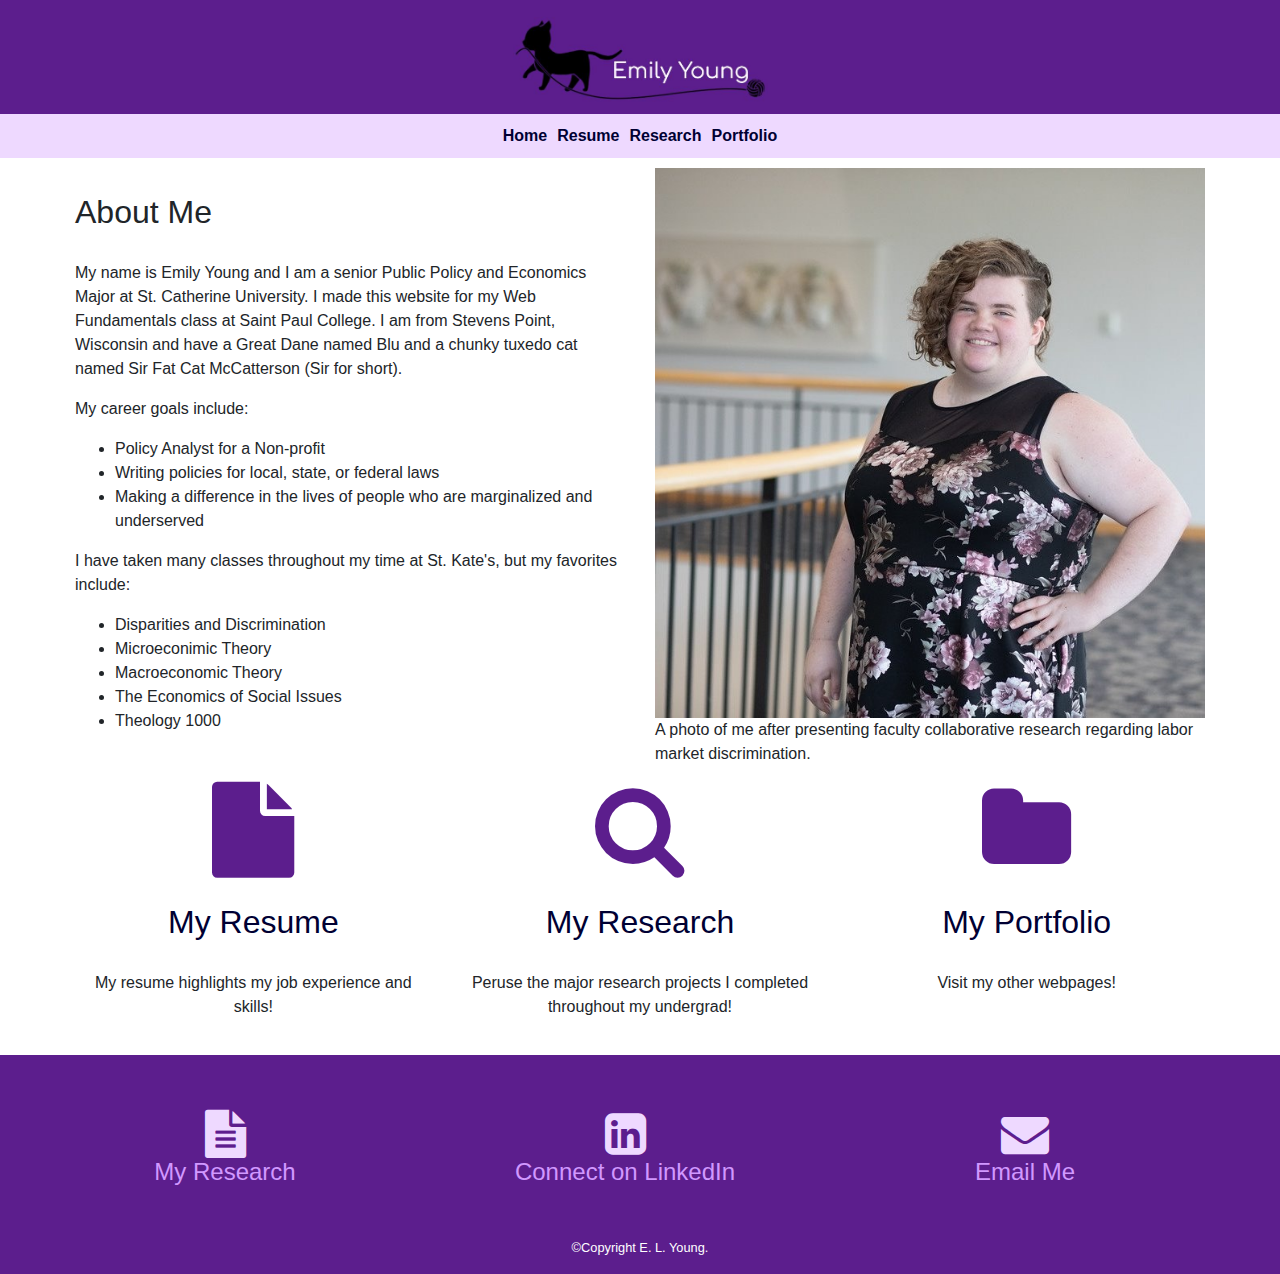
<file: index.html>
<!DOCTYPE html>
<html lang="en">

<head>
	<meta name="viewport" content="width=device-width, initial-scale=1.0">
	<link rel="stylesheet" href="https://cdnjs.cloudflare.com/ajax/libs/font-awesome/4.7.0/css/font-awesome.min.css">
	<link rel="stylesheet" href="https://cdn.jsdelivr.net/npm/bootstrap@4.6.1/dist/css/bootstrap.min.css">
	<link rel="stylesheet" href="final.css">
	<meta charset="utf-8">
	<title>Emily's Portfolio</title>
	<meta name="description" content="This page is the introduction to my final portfolio website.">
</head>
<body>
	<header>
		<img src="images/header.jpg" height="100px" width="275px" alt="cat with ball of yarn Emily Young" class="img-fluid logo">
	</header>
	<nav>
		<ul class="hotbar">
			<li><a href="index.html">Home</a></li>
			<li><a href="resume.html">Resume</a></li>
			<li><a href="table.html">Research</a></li>
			<li><a href="portfolio.html">Portfolio</a></li>
		</ul>
	</nav>
<main>
	<div class="container-fluid">
		<div class="row">
			<div class="col-sm-6">
			<h2>About Me</h2>
			<p>My name is Emily Young and I am a senior Public Policy and Economics Major at St. Catherine University. I made this website for my Web Fundamentals class at Saint Paul College. I am from Stevens Point, Wisconsin and have a Great Dane named Blu and a chunky tuxedo cat named Sir Fat Cat McCatterson (Sir for short).</p>
			<p>My career goals include:</p>
			<ul>
				<li>Policy Analyst for a Non-profit</li>
				<li>Writing policies for local, state, or federal laws</li>
				<li>Making a difference in the lives of people who are marginalized and underserved</li>
			</ul>
			<p>I have taken many classes throughout my time at St. Kate's, but my favorites include:</p>
			<ul>
				<li>Disparities and Discrimination</li>
				<li>Microeconimic Theory</li>
				<li>Macroeconomic Theory</li>
				<li>The Economics of Social Issues</li>
				<li>Theology 1000</li>
			</ul>
		</div>
		<div class="col-sm-6">
			<img src="images/my-photo.jpg" alt="A photo of me" height="200" width="auto" class="img-fluid photo-sp">
			<p>A photo of me after presenting faculty collaborative research regarding labor market discrimination.</p>
		</div>
	</div>
	<div class="row big-3">
		<div class="col-sm-4">
			<a href="resume.html">
				<i class="fa fa-file" aria-hidden="true"></i>
			<h2>My Resume</h2></a>
			<p>My resume highlights my job experience and skills!</p>
		</div>
		<div class="col-sm-4">
			<a href="table.html">
				<i class="fa fa-search" aria-hidden="true"></i>
			<h2>My Research</h2></a>
			<p>Peruse the major research projects I completed throughout my undergrad!</p>
		</div>
		<div class="col-sm-4">
			<a href="portfolio.html">
				<i class="fa fa-folder" aria-hidden="true"></i>
			<h2>My Portfolio</h2></a>
			<p>Visit my other webpages!</p>
		</div>
	</div>

<!-- need to resize imgs
<h2>My pets!</h2>
<p>Featuring Blu the Great Dane, Sir the tuxedo cat, and a couple of the tropical fish I have!</p>
<div class="gallery row">
	<div class="col-sm-9">
	<div class="preview">
		<img id="preview" src="images/fish1.jpg" height="300" width="200" alt="two fish">
	</div>
</div>
<div class="col-sm-3">
	<div class="gallery-thumbnails">
		<img onclick="document.getElementById('preview').src=document.getElementById('img1').src" id="img1" src="images/sir1.jpg" alt="Black tuxedo cat">
-->

</main>
<footer>
	<div class="inner-footer">
	<div class="row icons">
		<div class="col-sm-4">
			<a href="table.html"><i class="fa fa-file-text" aria-hidden="true"></i>
			<h4>My Research</h4>
			</a>
		</div>
		<div class="col-sm-4">
			<a href="https://www.linkedin.com/in/emily-young-2022/"><i class="fa fa-linkedin-square" aria-hidden="true"></i>
			<h4>Connect on LinkedIn</h4>
			</a>
		</div>
		<div class="col-sm-4">
			<a href="mailto:emilyyoung2018@gmail.com"><i class="fa fa-envelope" aria-hidden="true"></i>
			<h4>Email Me</h4>
			</a>
		</div>
	</div>
	<small>©Copyright E. L. Young.</small>
</div>
</footer>
<!--jQuery, Popper, and Bootstrap Javascript files-->
<script src="https://cdn.jsdelivr.net/npm/jquery@3.6.0/dist/jquery.slim.min.js"></script>
<script src="https://cdn.jsdelivr.net/npm/popper.js@1.16.1/dist/umd/popper.min.js"></script>
<script src="https://cdn.jsdelivr.net/npm/bootstrap@4.6.1/dist/js/bootstrap.bundle.min.js"></script>
</body>
</html>
</file>
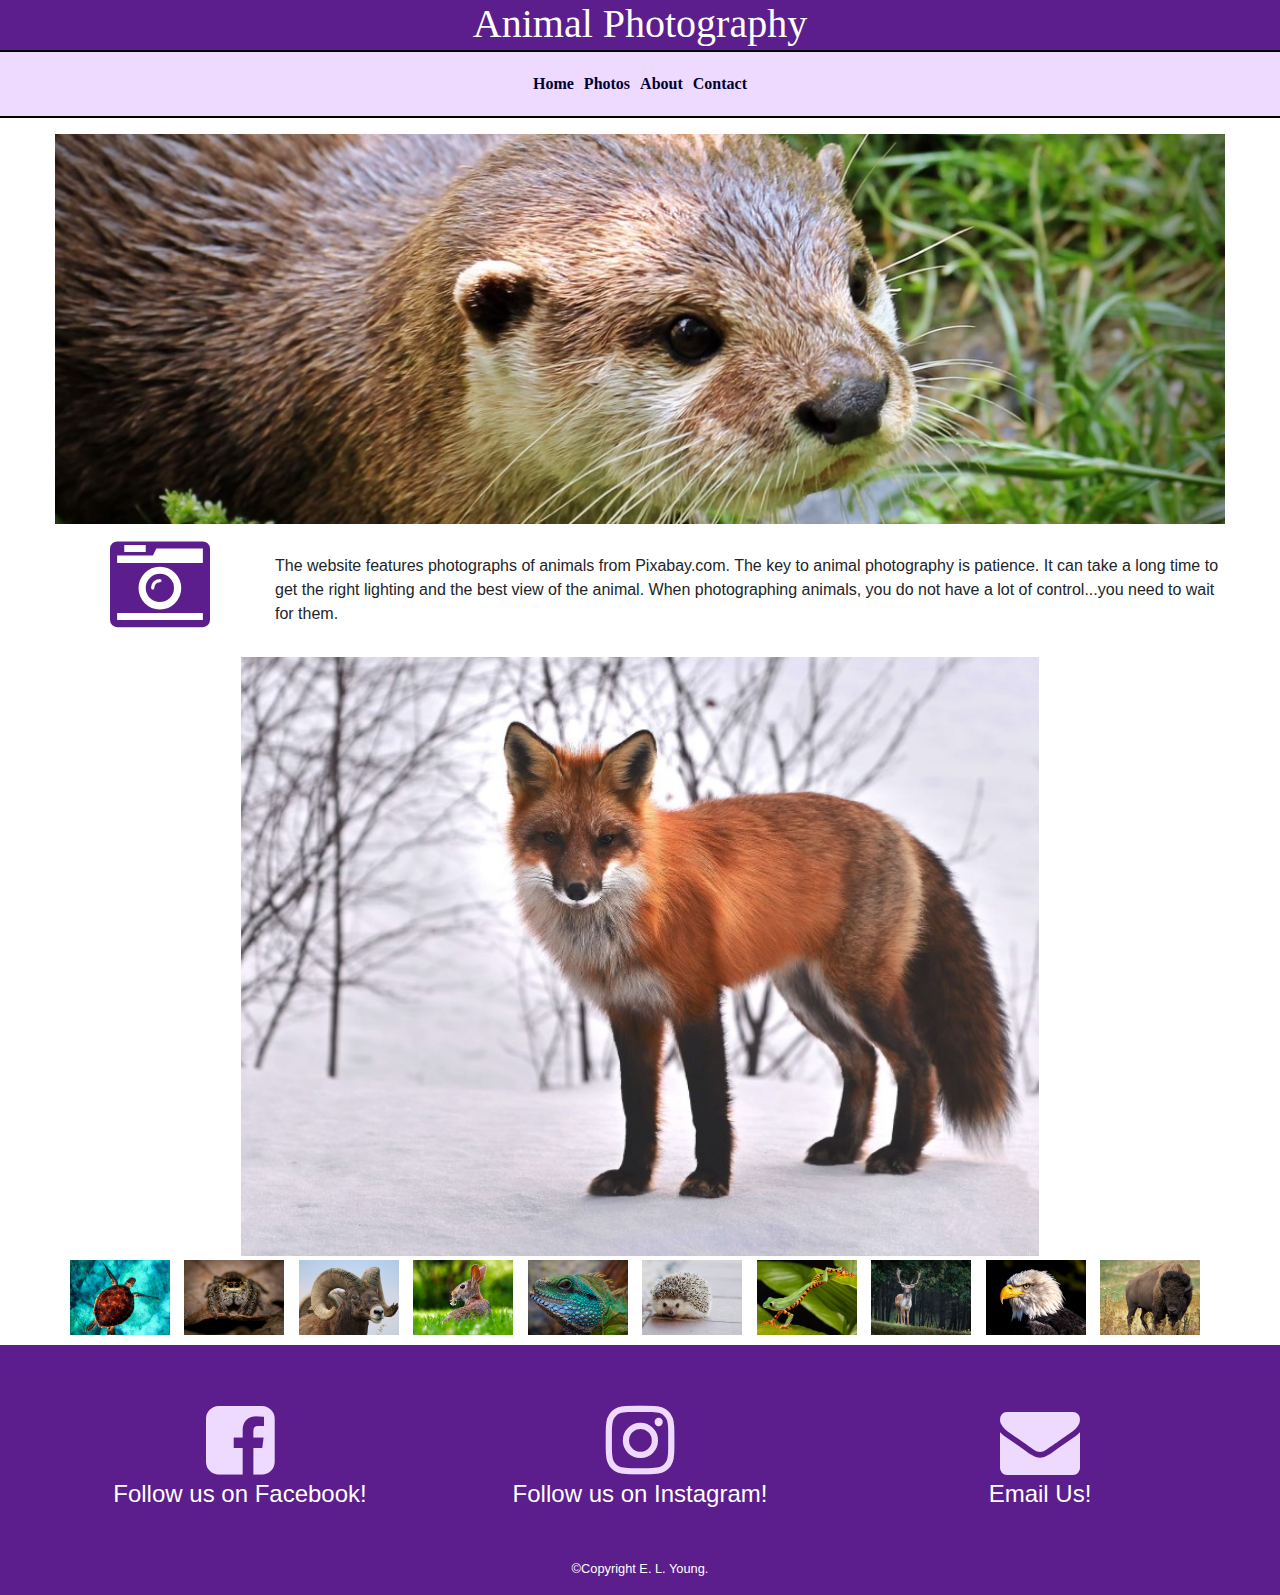
<file: animals/index.html>
<!DOCTYPE html>
<html lang="en">

<head>
	<meta name="viewport" content="width=device-width, initial-scale=1.0">
	<link rel="stylesheet" href="https://cdnjs.cloudflare.com/ajax/libs/font-awesome/4.7.0/css/font-awesome.min.css">
	<link rel="stylesheet" href="https://cdn.jsdelivr.net/npm/bootstrap@4.6.1/dist/css/bootstrap.min.css">
	<link rel="stylesheet" href="style.css">
	<meta charset="utf-8">
	<title>Animal Photography</title>
	<meta name="description" content="Wildlife Photography">
</head>
<body>
	<header>
		<h1>Animal Photography</h1>
	</header>
	<nav>
		<ul class="hotbar">
			<li><a href="index.html">Home</a></li>
			<li><a href="resume.html">Photos</a></li>
			<li><a href="table.html">About</a></li>
			<li><a href="form.html">Contact</a></li>
		</ul>
	</nav>
<main>
<div class="container-fluid">
	<div class="row">
		<div class="col-sm-12">
			<img src="images/otter.jpg" class="img-fluid" alt="otter">
		</div>
		<div class="col-sm-2">
			<i class="fa fa-camera-retro" aria-hidden="true"></i>
		</div>
		<div class="col-sm-10">
			<blockquote>
				<p>The website features photographs of animals from Pixabay.com. The key to animal photography is patience. It can take a long time to get the right lighting and the best view of the animal. When photographing animals, you do not have a lot of control...you need to wait for them.</p>
			</blockquote>
		</div>
	</div>
	<div class="row">
		<div class="col-sm-12">
			<div class="gallery">
				<div class="preview">
					<img id="preview" src="images/fox.jpg" style="display:block;margin:0 auto;" alt="fox" height="600" width="800">
				</div>
				<div class="gallery-thumbnails" style="margin:0 auto;text-align: center">
					<img onclick="document.getElementById('preview').src=document.getElementById('img1').src" id="img1" src="images/turtle.jpg" alt="sea turtle">
					<img onclick="document.getElementById('preview').src=document.getElementById('img2').src" id="img2" src="images/spider.jpg" alt="spider">
					<img onclick="document.getElementById('preview').src=document.getElementById('img3').src" id="img3" src="images/sheep.jpg" alt="sheep">
					<img onclick="document.getElementById('preview').src=document.getElementById('img4').src" id="img4" src="images/rabbit.jpg" alt="rabbit">
					<img onclick="document.getElementById('preview').src=document.getElementById('img5').src" id="img5" src="images/lizard.jpg" alt="lizard">
					<img onclick="document.getElementById('preview').src=document.getElementById('img6').src" id="img6" src="images/hedgehog.jpg" alt="hedgehog">
					<img onclick="document.getElementById('preview').src=document.getElementById('img7').src" id="img7" src="images/frog.jpg" alt="frog">
					<img onclick="document.getElementById('preview').src=document.getElementById('img8').src" id="img9" src="images/fallow-deer.jpg" alt="fallow deer">
					<img onclick="document.getElementById('preview').src=document.getElementById('img9').src" id="img9" src="images/eagle.jpg" alt="bald eagle">
					<img onclick="document.getElementById('preview').src=document.getElementById('img10').src" id="img10" src="images/bison.jpg" alt="bison">
				</div>
			</div>
		</div>
	</div>
</div>
</main>
<footer>
	<div class="row icons">
		<div class="col-sm-4">
			<a href="https:/facebook.com"><i class="fa fa-facebook-square" aria-hidden="true"></i>
			<h4>Follow us on Facebook!</h4>
			</a>
		</div>
		<div class="col-sm-4">
			<a href="https://instagram.com"><i class="fa fa-instagram" aria-hidden="true"></i>
			<h4>Follow us on Instagram!</h4>
			</a>
		</div>
		<div class="col-sm-4">
			<a href="mailto:emilyyoung2018@gmail.com"><i class="fa fa-envelope" aria-hidden="true"></i>
			<h4>Email Us!</h4>
			</a>
		</div>
	</div>
	<small>©Copyright E. L. Young.</small>
</footer>
<!--jQuery, Popper, and Bootstrap Javascript files-->
<script src="https://cdn.jsdelivr.net/npm/jquery@3.6.0/dist/jquery.slim.min.js"></script>
<script src="https://cdn.jsdelivr.net/npm/popper.js@1.16.1/dist/umd/popper.min.js"></script>
<script src="https://cdn.jsdelivr.net/npm/bootstrap@4.6.1/dist/js/bootstrap.bundle.min.js"></script>
</body>
</html>
</file>
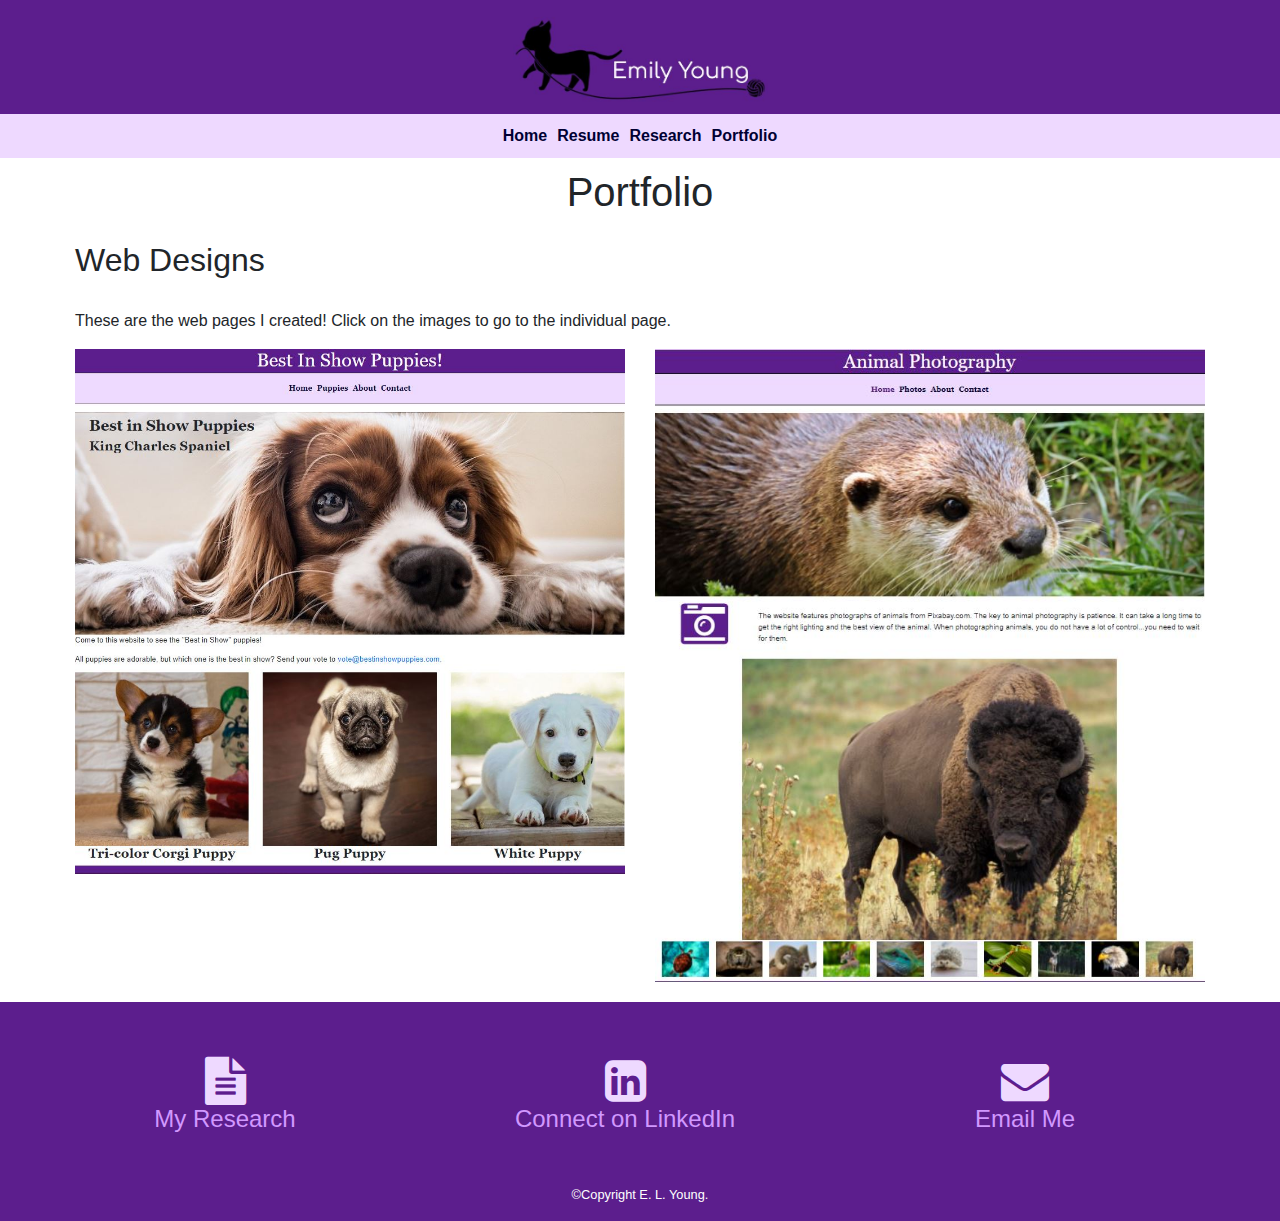
<file: portfolio.html>
<!DOCTYPE html>
<html lang="en">

<head>
	<meta name="viewport" content="width=device-width, initial-scale=1.0">
	<link rel="stylesheet" href="https://cdnjs.cloudflare.com/ajax/libs/font-awesome/4.7.0/css/font-awesome.min.css">
	<link rel="stylesheet" href="https://cdn.jsdelivr.net/npm/bootstrap@4.6.1/dist/css/bootstrap.min.css">
	<link rel="stylesheet" href="final.css">
	<meta charset="utf-8">
	<title>Emily's Portfolio</title>
	<meta name="description" content="This page is the introduction to my final portfolio website.">
</head>
<body>
	<header>
		<img src="images/header.jpg" height="100px" width="275px" alt="cat with ball of yarn Emily Young" class="img-fluid logo">
	</header>
	<nav>
		<ul class="hotbar">
			<li><a href="index.html">Home</a></li>
			<li><a href="resume.html">Resume</a></li>
			<li><a href="table.html">Research</a></li>
			<li><a href="portfolio.html">Portfolio</a></li>
		</ul>
	</nav>
<main>
<div class="container-fluid">
	<div class="row">
		<div class="col-sm-12">
			<h1>Portfolio</h1>
			<h2>Web Designs</h2>
			<p>These are the web pages I created! Click on the images to go to the individual page.</p>
		</div>
	</div>
	<div class="row">
		<div class="col-sm-6">
			<a href="puppies/puppies.html"><img src="images/portfolio-puppies.jpg" class="img-fluid example" height="600" width="600"></a>
		</div>
		<div class="col-sm-6">
			<a href="animals/index.html"><img src="images/portfolio-animals.jpg" class="img-fluid example" height="600" width="600"></a>
		</div>
	</div>
</main>
<footer>
	<div class="inner-footer">
	<div class="row icons">
		<div class="col-sm-4">
			<a href="table.html"><i class="fa fa-file-text" aria-hidden="true"></i>
			<h4>My Research</h4>
			</a>
		</div>
		<div class="col-sm-4">
			<a href="https://www.linkedin.com/in/emily-young-2022/"><i class="fa fa-linkedin-square" aria-hidden="true"></i>
			<h4>Connect on LinkedIn</h4>
			</a>
		</div>
		<div class="col-sm-4">
			<a href="mailto:emilyyoung2018@gmail.com"><i class="fa fa-envelope" aria-hidden="true"></i>
			<h4>Email Me</h4>
			</a>
		</div>
	</div>
	<small>©Copyright E. L. Young.</small>
</div>
</footer>
</footer>
<!--jQuery, Popper, and Bootstrap Javascript files-->
<script src="https://cdn.jsdelivr.net/npm/jquery@3.6.0/dist/jquery.slim.min.js"></script>
<script src="https://cdn.jsdelivr.net/npm/popper.js@1.16.1/dist/umd/popper.min.js"></script>
<script src="https://cdn.jsdelivr.net/npm/bootstrap@4.6.1/dist/js/bootstrap.bundle.min.js"></script>
</body>
</html>
</file>
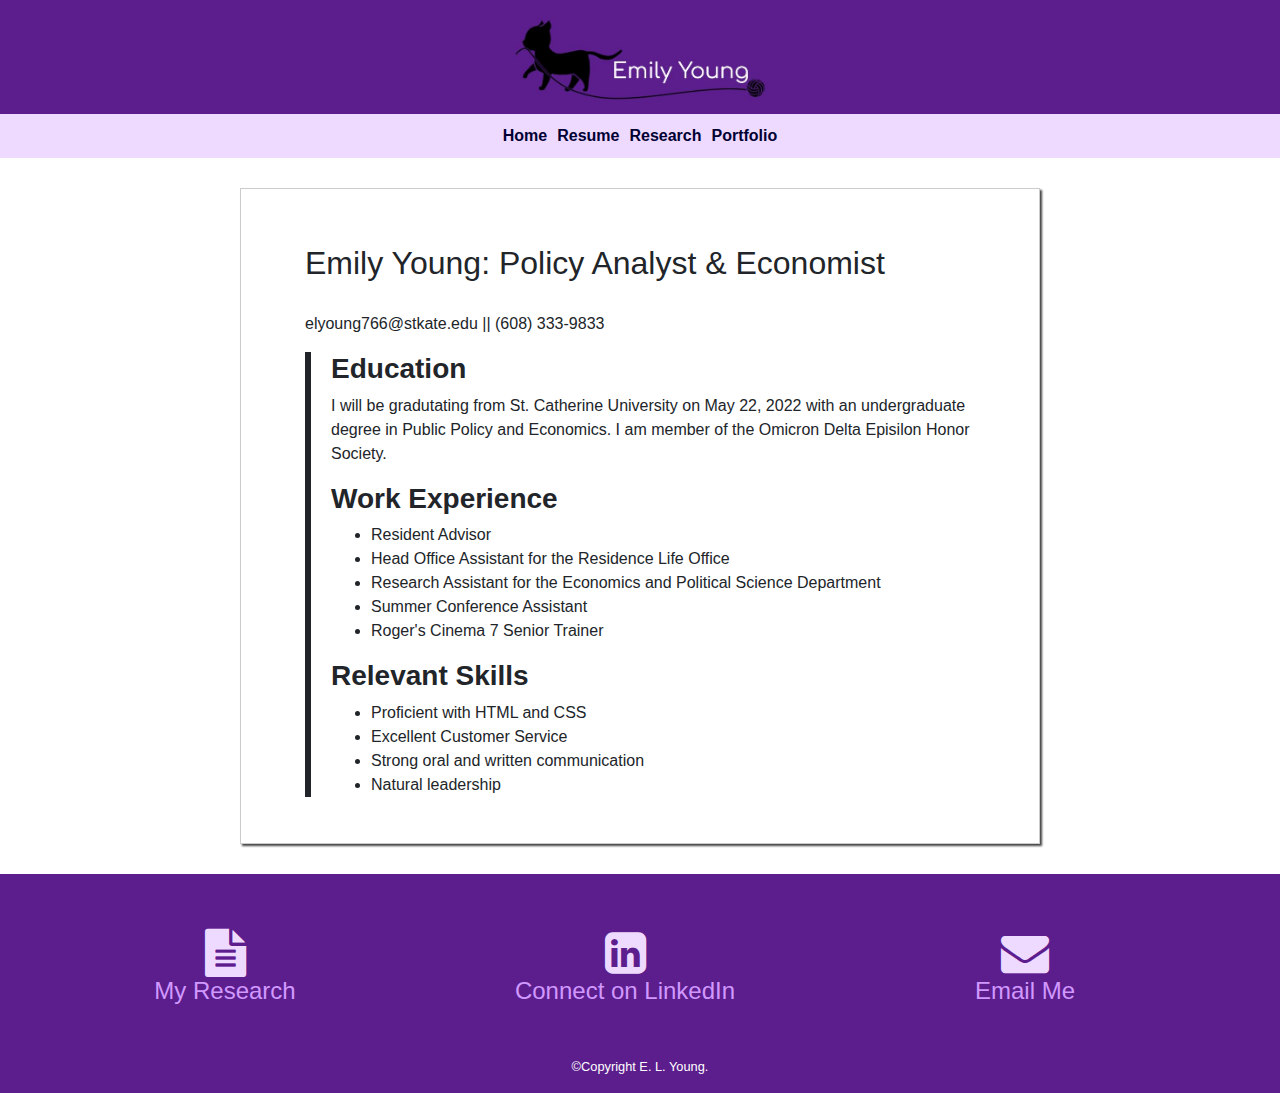
<file: resume.html>
﻿<!DOCTYPE html>
<html lang="en">

<head>
	<meta name="viewport" content="width=device-width, initial-scale=1.0">
	<link rel="stylesheet" href="https://cdnjs.cloudflare.com/ajax/libs/font-awesome/4.7.0/css/font-awesome.min.css">
	<link rel="stylesheet" href="https://cdn.jsdelivr.net/npm/bootstrap@4.6.1/dist/css/bootstrap.min.css">
	<link rel="stylesheet" href="final.css">
	<meta charset="utf-8">
	<title>Emily's Portfolio</title>
	<meta name="description" content="This page is the introduction to my final portfolio website.">
</head>
<body>
	<header>
		<img src="images/header.jpg" height="100px" width="275px" alt="cat with ball of yarn Emily Young" class="img-fluid logo">
	</header>
	<nav>
		<ul class="hotbar">
			<li><a href="index.html">Home</a></li>
			<li><a href="resume.html">Resume</a></li>
			<li><a href="table.html">Research</a></li>
			<li><a href="portfolio.html">Portfolio</a></li>
		</ul>
	</nav>
<main class="resume">
	<div class="container-row">
		<div class="row">
			<div class="col-sm-12">
				<h2>Emily Young: Policy Analyst & Economist</h2>

					<p>elyoung766@stkate.edu || (608) 333-9833</p>
				<div class="resume-content">
				<h3>Education</h3>
					<p>I will be gradutating from St. Catherine University on May 22, 2022 with an undergraduate degree in Public Policy and Economics. I am member of the Omicron Delta Episilon Honor Society.</p>

				<h3>Work Experience</h3>
					<ul>
					<li>Resident Advisor</li>
					<li>Head Office Assistant for the Residence Life Office</li>
					<li>Research Assistant for the Economics and Political Science Department</li>
					<li>Summer Conference Assistant</li>
					<li>Roger's Cinema 7 Senior Trainer</li>
					</ul>
				<h3>Relevant Skills</h3>
					<ul>
					<li>Proficient with HTML and CSS</li>
					<li>Excellent Customer Service</li>
					<li>Strong oral and written communication</li>
					<li>Natural leadership</li>
				</ul>
				</div>
			</div>
		</div>
	</div>
</main>
<footer>
	<div class="inner-footer">
	<div class="row icons">
		<div class="col-sm-4">
			<a href="table.html"><i class="fa fa-file-text" aria-hidden="true"></i>
			<h4>My Research</h4>
			</a>
		</div>
		<div class="col-sm-4">
			<a href="https://www.linkedin.com/in/emily-young-2022/"><i class="fa fa-linkedin-square" aria-hidden="true"></i>
			<h4>Connect on LinkedIn</h4>
			</a>
		</div>
		<div class="col-sm-4">
			<a href="mailto:emilyyoung2018@gmail.com"><i class="fa fa-envelope" aria-hidden="true"></i>
			<h4>Email Me</h4>
			</a>
		</div>
	</div>
	<small>©Copyright E. L. Young.</small>
</div>
</footer>
<!--jQuery, Popper, and Bootstrap Javascript files-->
<script src="https://cdn.jsdelivr.net/npm/jquery@3.6.0/dist/jquery.slim.min.js"></script>
<script src="https://cdn.jsdelivr.net/npm/popper.js@1.16.1/dist/umd/popper.min.js"></script>
<script src="https://cdn.jsdelivr.net/npm/bootstrap@4.6.1/dist/js/bootstrap.bundle.min.js"></script>
</body>
</html>
</file>
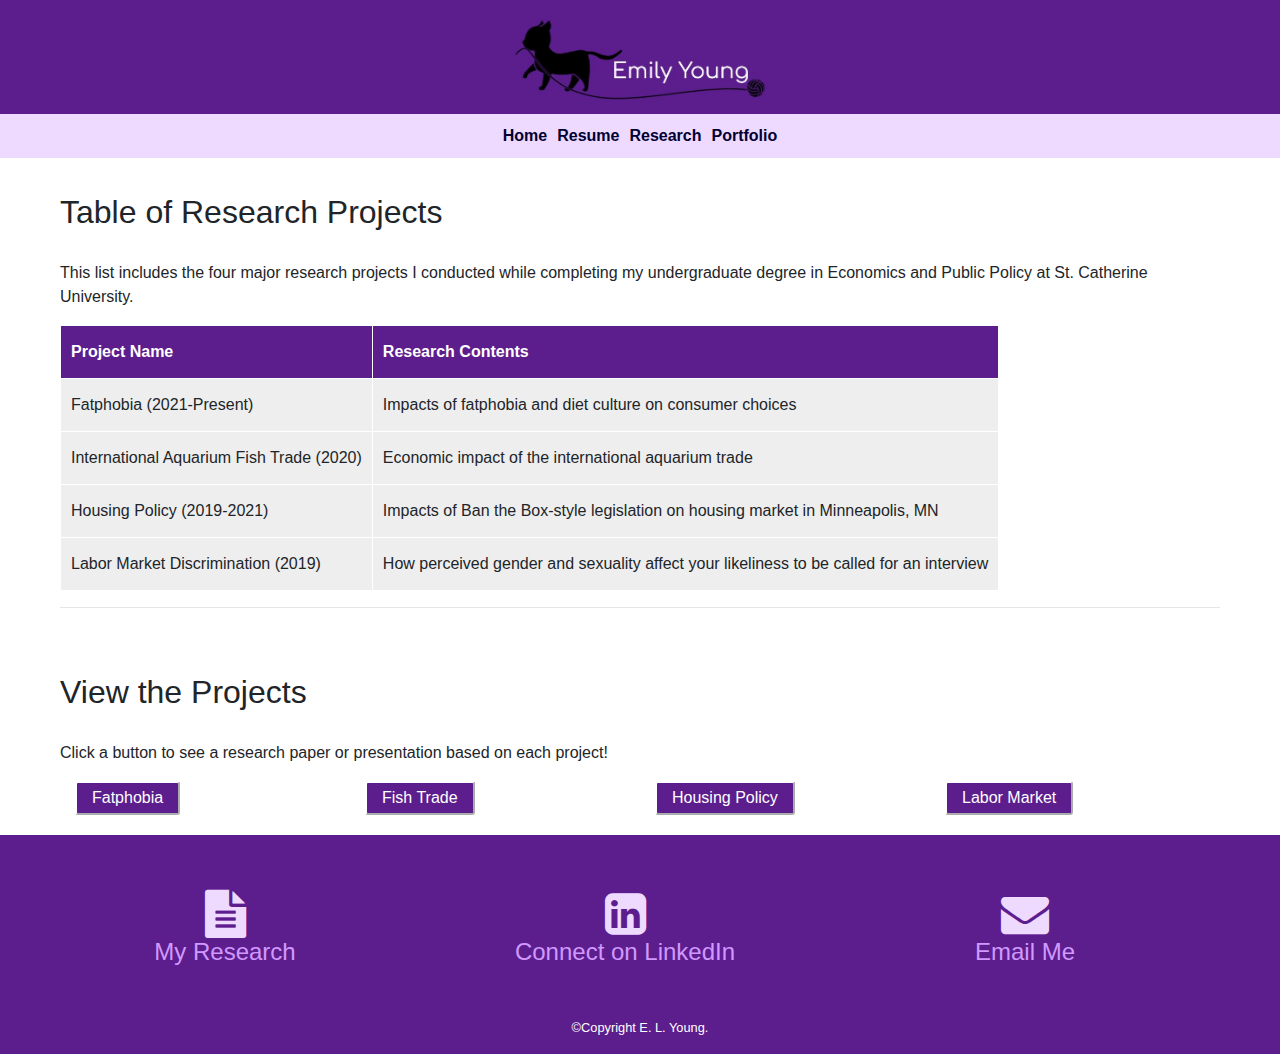
<file: table.html>
<!DOCTYPE html>
<html lang="en">

<head>
	<meta name="viewport" content="width=device-width, initial-scale=1.0">
	<link rel="stylesheet" href="https://cdnjs.cloudflare.com/ajax/libs/font-awesome/4.7.0/css/font-awesome.min.css">
	<link rel="stylesheet" href="https://cdn.jsdelivr.net/npm/bootstrap@4.6.1/dist/css/bootstrap.min.css">
	<link rel="stylesheet" href="final.css">
	<meta charset="utf-8">
	<title>Emily's Portfolio</title>
	<meta name="description" content="This page is the introduction to my final portfolio website.">
</head>
<body>
	<header>
		<img src="images/header.jpg" height="100px" width="275px" alt="cat with ball of yarn Emily Young" class="img-fluid logo">
	</header>
	<nav>
		<ul class="hotbar">
			<li><a href="index.html">Home</a></li>
			<li><a href="resume.html">Resume</a></li>
			<li><a href="table.html">Research</a></li>
			<li><a href="portfolio.html">Portfolio</a></li>
		</ul>
	</nav>
<main>
	<h2>Table of Research Projects</h2>
	<p>This list includes the four major research projects I conducted while completing my undergraduate degree in Economics and Public Policy at St. Catherine University.</p>
<table>
	<tr>
		<th>Project Name</th>
		<th>Research Contents</th>
	</tr>
	<tr>
		<td>Fatphobia (2021-Present)</td>
		<td>Impacts of fatphobia and diet culture on consumer choices</td>
	</tr>
	<tr>
		<td>International Aquarium Fish Trade (2020)</td>
		<td>Economic impact of the international aquarium trade</td>
	</tr>
	<tr>
		<td>Housing Policy (2019-2021)</td>
		<td>Impacts of Ban the Box-style legislation on housing market in Minneapolis, MN</td>
	</tr>
	<tr>
		<td>Labor Market Discrimination (2019)</td>
		<td>How perceived gender and sexuality affect your likeliness to be called for an interview</td>
	</tr>
</table>
<hr>
	<h2>View the Projects</h2>
	<p>Click a button to see a research paper or presentation based on each project!</p>
<div class="container-fluid">
	<div class="row">
		<div class="col-sm-3">
			<a href="documents/fatphobia.pdf">
				<button>Fatphobia</button>
			</a>
		</div>
		<div class="col-sm-3">
			<a href="documents/fish.pdf">
				<button>Fish Trade</button>
			</a>
		</div>
		<div class="col-sm-3">
			<a href="documents/paa.mp4">
				<button>Housing Policy</button>
			</a>
		</div>
		<div class="col-sm-3">
			<a href="documents/lgbt.pdf">
				<button>Labor Market</button>
			</a>
		</div>
	</div>
</div>
</main>
<footer>
	<div class="inner-footer">
	<div class="row icons">
		<div class="col-sm-4">
			<a href="table.html"><i class="fa fa-file-text" aria-hidden="true"></i>
			<h4>My Research</h4>
			</a>
		</div>
		<div class="col-sm-4">
			<a href="https://www.linkedin.com/in/emily-young-2022/"><i class="fa fa-linkedin-square" aria-hidden="true"></i>
			<h4>Connect on LinkedIn</h4>
			</a>
		</div>
		<div class="col-sm-4">
			<a href="mailto:emilyyoung2018@gmail.com"><i class="fa fa-envelope" aria-hidden="true"></i>
			<h4>Email Me</h4>
			</a>
		</div>
	</div>
	<small>©Copyright E. L. Young.</small>
</div>
</footer>
<!--jQuery, Popper, and Bootstrap Javascript files-->
<script src="https://cdn.jsdelivr.net/npm/jquery@3.6.0/dist/jquery.slim.min.js"></script>
<script src="https://cdn.jsdelivr.net/npm/popper.js@1.16.1/dist/umd/popper.min.js"></script>
<script src="https://cdn.jsdelivr.net/npm/bootstrap@4.6.1/dist/js/bootstrap.bundle.min.js"></script>
</body>
</html>
</file>
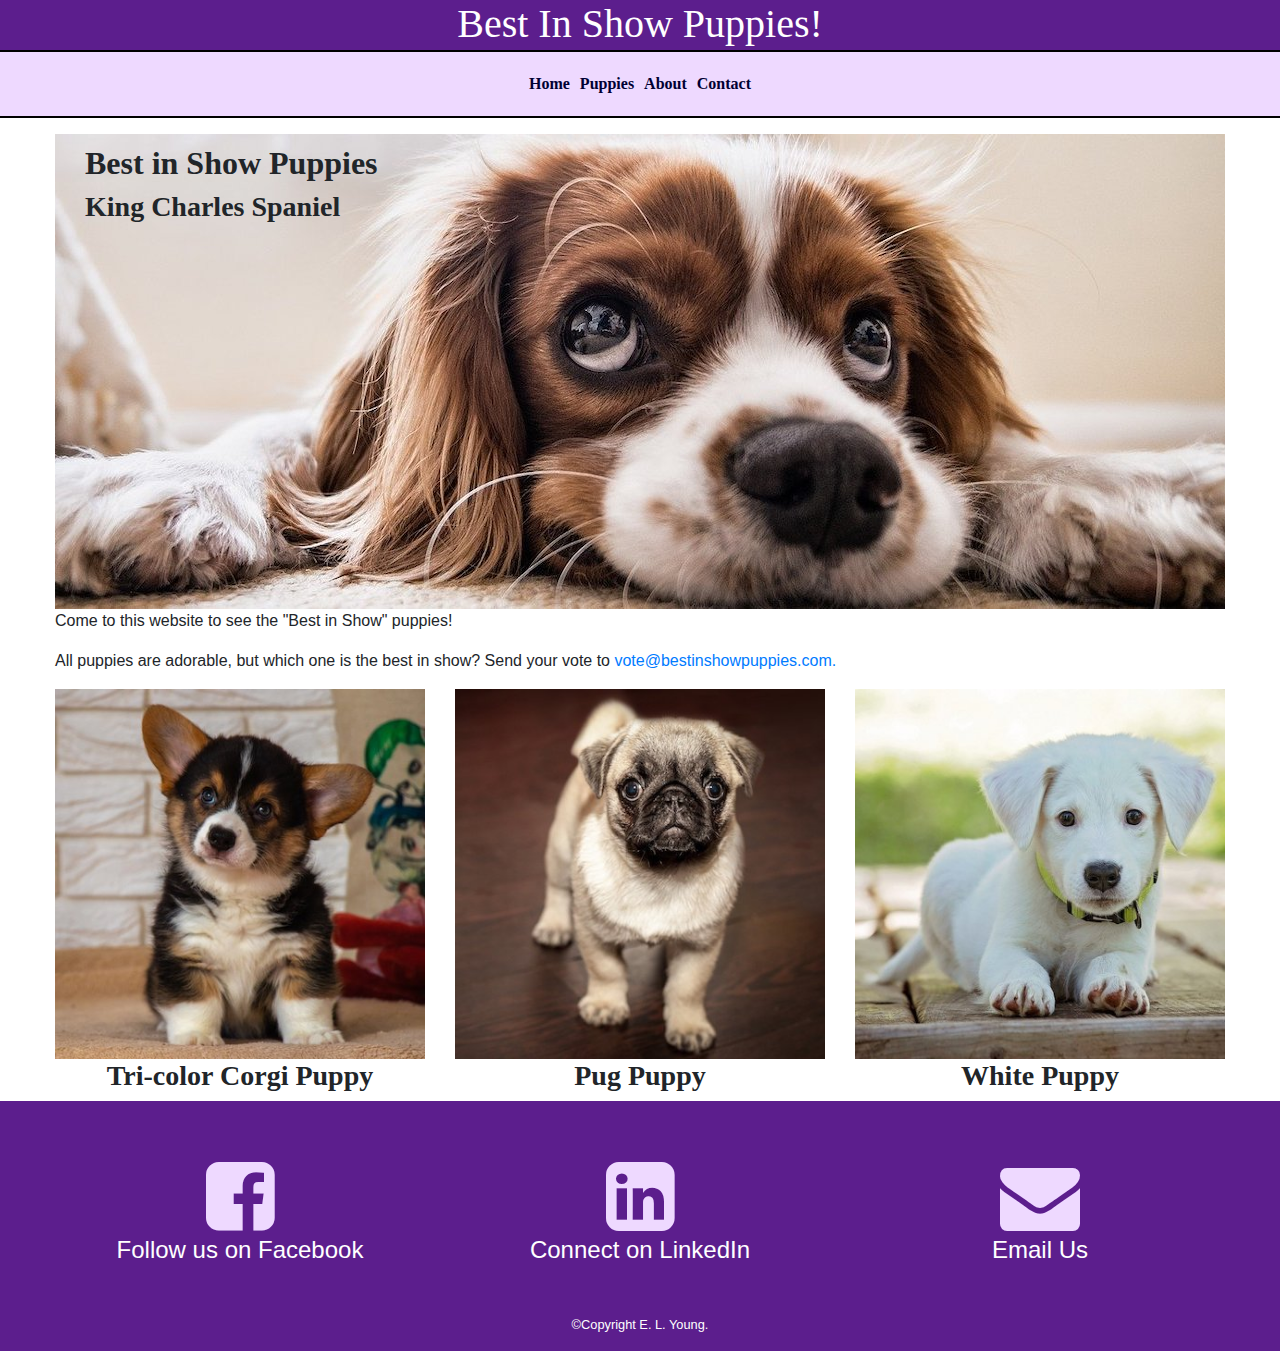
<file: puppies/puppies.html>
<!DOCTYPE html>
<html lang="en">

<head>
	<meta name="viewport" content="width=device-width, initial-scale=1.0">
	<link rel="stylesheet" href="https://cdnjs.cloudflare.com/ajax/libs/font-awesome/4.7.0/css/font-awesome.min.css">
	<link rel="stylesheet" href="https://cdn.jsdelivr.net/npm/bootstrap@4.6.1/dist/css/bootstrap.min.css">
	<link rel="stylesheet" href="style.css">
	<meta charset="utf-8">
	<title>Best in Show Puppies</title>
	<meta name="description" content="Show-stopping puppies :)">
</head>
<body>
	<header>
		<h1>Best In Show Puppies!</h1>
	</header>
	<nav>
		<ul class="hotbar">
			<li><a href="index.html">Home</a></li>
			<li><a href="resume.html">Puppies</a></li>
			<li><a href="table.html">About</a></li>
			<li><a href="form.html">Contact</a></li>
		</ul>
	</nav>
<main>
	<div class="container-fluid">
		<div class="row">
			<div class="col-sm-12">
			<div class="home-hero">
				<h2>Best in Show Puppies</h2>
				<h3>King Charles Spaniel</h3>
		</div>
		<blockquote>
		<p>Come to this website to see the "Best in Show" puppies!</p>
		<p>All puppies are adorable, but which one is the best in show? Send your vote to <a href="mailto:vote@bestinshowpuppies.com">vote@bestinshowpuppies.com.</a></p>
		</blockquote>
	</div>
	<div class="container-fluid">
		<div class="row">
			<div class="col-sm-4">
				<img class="img-fluid" src="images/corgi.jpg" alt="Tri-color Corgi Puppy" height="400" width="400">
				<h3> Tri-color Corgi Puppy</h3>
			</div>
			<div class="col-sm-4">
				<img class="img-fluid" src="images/pug.jpg" alt="Pug Puppy" height="400" width="400">
				<h3>Pug Puppy</h3>
			</div>
			<div class="col-sm-4">
				<img class="img-fluid" src="images/white-puppy.jpg" alt="White Puppy" height="400" width="400">
				<h3>White Puppy</h3>
			</div>
		</div>

</main>
<footer>
	<div class="row icons">
		<div class="col-sm-4">
			<a href="https:/facebook.com"><i class="fa fa-facebook-square" aria-hidden="true"></i>
			<h4>Follow us on Facebook</h4>
			</a>
		</div>
		<div class="col-sm-4">
			<a href="https://linked.com"><i class="fa fa-linkedin-square" aria-hidden="true"></i>
			<h4>Connect on LinkedIn</h4>
			</a>
		</div>
		<div class="col-sm-4">
			<a href="mailto:smetoxen@gmail.com"><i class="fa fa-envelope" aria-hidden="true"></i>
			<h4>Email Us</h4>
			</a>
		</div>
	</div>
	<small>©Copyright E. L. Young.</small>
</footer>
<!--jQuery, Popper, and Bootstrap Javascript files-->
<script src="https://cdn.jsdelivr.net/npm/jquery@3.6.0/dist/jquery.slim.min.js"></script>
<script src="https://cdn.jsdelivr.net/npm/popper.js@1.16.1/dist/umd/popper.min.js"></script>
<script src="https://cdn.jsdelivr.net/npm/bootstrap@4.6.1/dist/js/bootstrap.bundle.min.js"></script>
</body>
</html>
</file>
<file: final.css>
nav{
	font-weight: bold;
	background-color: #EED9FF;
}
nav a{
	text-decoration: none;
}
nav a:link{
	color: #000033;	
}
nav a:visited{
	color: #5C1E8D;
}
nav a:hover{
	color: #FFFFFF;
}
nav a:active{
	color: #000000;
}
nav ul{
	list-style-type: none;
	text-align: center;
	margin: 0;
	padding-left: 0;
	padding-top: 5px;
	padding-bottom: 5px;
}
nav li{
	padding: 5px;
}
a:link{
	color: #000033;	
}
a:visited{
	color: #5C1E8D;
}
a:hover{
	color: #FFFFFF;
}
a:active{
	color: #000000;
}
main{
	padding-left: 20px;
	padding-right: 20px;
	margin-left: 170px;
	padding-top: 10px;
	padding-bottom: 20px;
	background-color: #FFFFFF;
	max-width: 1000px;
}

header{
	background-color:#5C1E8D;
}
h1{
	text-align: center;
}
h2{
	margin-top: 25px;
	margin-bottom: 30px;
}
h3{
	display: block;
	font-weight: bold;
}
body{
	background-color: #FFFFFF;
}

table{
	border-collapse: collapse;
}

td, th{
	border: 1px solid #ffffff;
	padding: 10px;
	line-height: 2;
	background-color: #eeeeee;
}
th{
	background-color: #5C1E8D;
	color: #ffffff;
}

form{ 
	background-color: #F5F5F5;
	padding: 20px;
	border: 1px solid gray;
	border-radius: 5px;
	max-width: 350px;
	margin: 0 auto;
	box-shadow: 2px 2px 2px gray;
 }

label{
	float: left;
	width: 8em;
	padding-right: 1em;
}

input{
	background-color: #FDFAFF;
	height: 20px;
	border-radius: 5px;
	margin-bottom: 1em;
	display: inline-block;
}

input[type="comments"], textarea{
	background-color: #FDFAFF;
	border-radius: 5px;
	margin-bottom: 1em;
	display: inline-block;
}

input[type=submit]{
	background-color: ##FDFAFF;
	display: inline-block;
}

input[type=reset]{
	background-color: ##FDFAFF;
	display: inline-block;
}

iframe[Attributes] {
    width: 560px;
    height: 315px;
    border-top-width: 0px;
    border-right-width: 0px;
    border-bottom-width: 0px;
    border-left-width: 0px;
}

.me {
	float: left;
	max-width: 40%;
	max-height: auto;
	display: inline-block;
	margin: 5px;
}
footer{
	background-color: #5C1E8D;
	text-align: center;
	margin: 0;
	display: block;
	padding: 15px;
}
footer a:link{
	color: #D198FF;
}
footer a:visited{
	color: white;
}
.inner-footer{
	max-width: 1200px;
	margin: 0 auto;
}
main{
	max-width: 1200px;
	margin: 0 auto;
}
.hotbar{
	display: flex;
	flex-direction: row;
	justify-content: center;
}
i.fa{
	font-size: 3em;
}
.icons .fa{
	font-size: 3em;
	color: #EED9FF;
}
.big-3{
	text-align: center;
}
.big-3 i.fa{
	font-size: 6em;
	color: #5C1E8D;
}
.fa{
	display: inline-block;
	font:  normal normal normal 14px/1 FontAwesome;
}
.icons{
	text-align: center;
	padding: 40px 0;
	color: #EED9FF;
	max-width: 1200px;
	margin: 0 auto;
}
small{
	color: #ffffff;
}
.logo{
	margin: 0 auto;
	display: block;
	padding: 10px;
}
.resume{
	margin: 30px auto;
	border: 1px solid #cccccc;
	box-shadow: 2px 2px 2px #444444;
	padding: 30px 5%;
	max-width: 800px;
}
.resume-content{
	border-left: 6px solid;
	padding-left: 20px;
}
.row{
	display: flex;
	flex-wrap: wrap;
	margin-right: -15px;
	margin-left: -15px;
}

canvas{
	border:3px solid #FFC300;
    background-color: #ffffff;
    background-image: url(images/forest.jpg);
    background-size: cover;
}
.game-controls{
	margin-top: 20px;
	text-align: center;
}
.myButton{
	box-shadow: inset 0px 1px 3px 0px #EED9FF;
	background: linear-gradient(to bottom, #5C1E8D 5%, #ffffff 100%);
	background-color: #eeeeee;
	border-radius: 5px;
	border: none;
	display: inline-block;
	color: #ffffff;
	font-size: 20px;
	padding: 15 px 25 px;
	font-weight: bold;
	font-family: Arial;
	cursor: pointer;
}
hr{
	padding-top: 20px;
	padding-bottom: 20px;
}
button{
	background-color: #5C1E8D;
	color: #ffffff;
	padding: 3px 15px;
	border-radius: 3px 3px 3px 3px;
	border-color: #ffffff;
}
</file>
<file: animals/style.css>
nav{
	background-color: #EED9FF;
	font-weight: bolder;
}
nav a{
	text-decoration: none;
}
nav a:link{
	color: #000033;	
}
nav a:visited{
	color: #5C1E8D;
}
nav a:hover{
	color: #FFFFFF;
}
nav a:active{
	color: #000000;
}
nav ul{
	list-style-type: none;
	text-align: center;
	margin: 0;
	border-top: #000000 2px solid;
	border-bottom: #000000 2px solid;
	padding: 15px 0;
	margin-bottom: 16px;
	font-family: Georgia;
}
nav li{
	padding: 5px;
}

main{
	margin: 0 auto;
	background-color: #FFFFFF;
	max-width: 1200px;
}

header{
	background-color:#5C1E8D;
	height: 50px;
	color:#FFFFFF;
	font-family: Georgia;
}
h1{
	text-align: center;
	align-items: center;
	font-family: Georgia;
}
h2{
	font-family: Georgia;
	font-weight: bold;
}
h3{
	display: block;
	font-weight: bold;
	font-family: Georgia;
}

body{
	background-color: #FFFFFF;
	font-family: Arial;
}

footer{
	background-color: #5C1E8D;
	text-align: center;
	margin: 0;
	display: block;
	padding: 15px;
}
footer a:link{
	color: white;
}
main{
	max-width: 1200px;
	margin: 0 auto;
}
.hotbar{
	display: flex;
	flex-direction: row;
	justify-content: center;
}
.col-sm-4 h3{
	text-align: center;
}
.icons .fa{
	font-size: 5em;
	color: #EED9FF;
}
.fa{
	display: inline-block;
	font:  normal normal normal 14px/1 FontAwesome;
}
.icons{
	text-align: center;
	padding: 40px 0;
	color: #EED9FF;
	max-width: 1200px;
	margin: 0 auto;
}
small{
	color: #ffffff;
}
.container-fluid{
	width: 100%;
	padding-left: 15px;
	padding-right: 15px;
	margin-left: auto;
	margin-right: auto;
}
.fa-camera-retro{
	text-align: center;
	color: #5C1E8D;
	font-size: 100px;
	margin-left: 40px;
	margin-top: 10px;
	display: block;
}
blockquote{
	margin: 30px 0;
	padding-left: 20px;
}
.gallery .preview img#preview{
	padding: 1px;
	max-width: 100%;
	height: auto;
	margin: 0 auto !important;
	display: block !important;
}
.gallery .gallery-thumbnails img{
	width: 100px;
	height: 75px;
	margin: 3px 10px 10px 0;
}
</file>
<file: puppies/style.css>
nav{
	background-color: #EED9FF;
	font-weight: bolder;
}
nav a{
	text-decoration: none;
}
nav a:link{
	color: #000033;	
}
nav a:visited{
	color: #5C1E8D;
}
nav a:hover{
	color: #FFFFFF;
}
nav a:active{
	color: #000000;
}
nav ul{
	list-style-type: none;
	text-align: center;
	margin: 0;
	border-top: #000000 2px solid;
	border-bottom: #000000 2px solid;
	padding: 15px 0;
	margin-bottom: 16px;
	font-family: Georgia;
}
nav li{
	padding: 5px;
}

main{
	margin: 0 auto;
	background-color: #FFFFFF;
	max-width: 1200px;
}

header{
	background-color:#5C1E8D;
	height: 50px;
	color:#FFFFFF;
	font-family: Georgia;
}
h1{
	text-align: center;
	align-items: center;
	font-family: Georgia;
}
h2{
	font-family: Georgia;
	font-weight: bold;
}
h3{
	display: block;
	font-weight: bold;
	font-family: Georgia;
}

body{
	background-color: #FFFFFF;
	font-family: Arial;
}

footer{
	background-color: #5C1E8D;
	text-align: center;
	margin: 0;
	display: block;
	padding: 15px;
}
footer a:link{
	color: white;
}
main{
	max-width: 1200px;
	margin: 0 auto;
}
.hotbar{
	display: flex;
	flex-direction: row;
	justify-content: center;
}
.home-hero{
	background-image: url(images/header.jpg);
	height: 475px;
	background-size: cover;
	background-position: center;
	padding: 10px 10px 10px 30px;
}
.col-sm-4 h3{
	text-align: center;
}
.icons .fa{
	font-size: 5em;
	color: #EED9FF;
}
.fa{
	display: inline-block;
	font:  normal normal normal 14px/1 FontAwesome;
}
.icons{
	text-align: center;
	padding: 40px 0;
	color: #EED9FF;
	max-width: 1200px;
	margin: 0 auto;
}
small{
	color: #ffffff;
}
</file>
